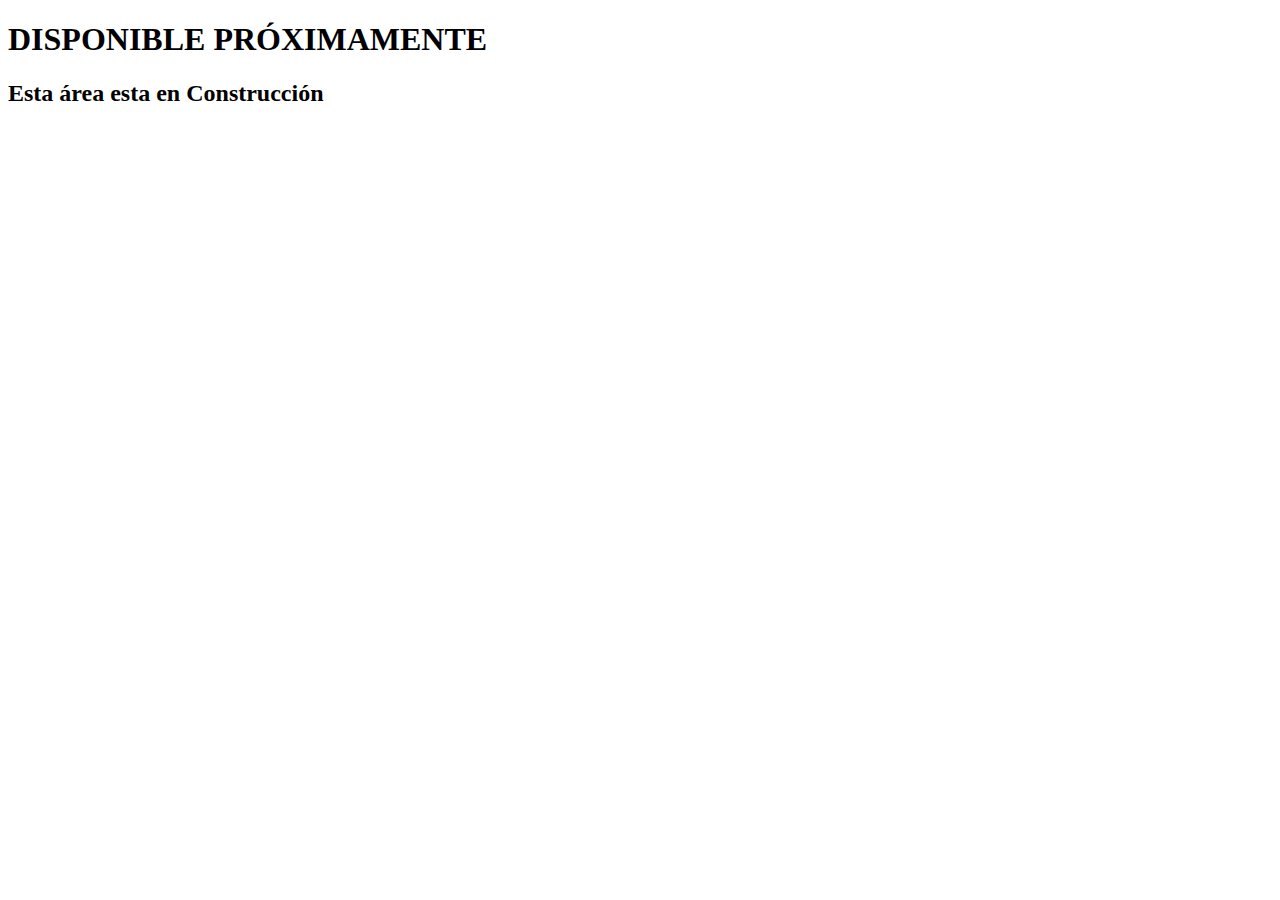
<file: pages/proximamente.html>
<!DOCTYPE html>
<html lang="en">
<head>
    <meta charset="UTF-8">
    <meta http-equiv="X-UA-Compatible" content="IE=edge">
    <meta name="viewport" content="width=device-width, initial-scale=1.0">
    <title>Proximamente</title>
</head>
<body>
    <h1>DISPONIBLE PRÓXIMAMENTE</h1>
    <h2>Esta área esta en Construcción</h2>
</body>
</html>
</file>
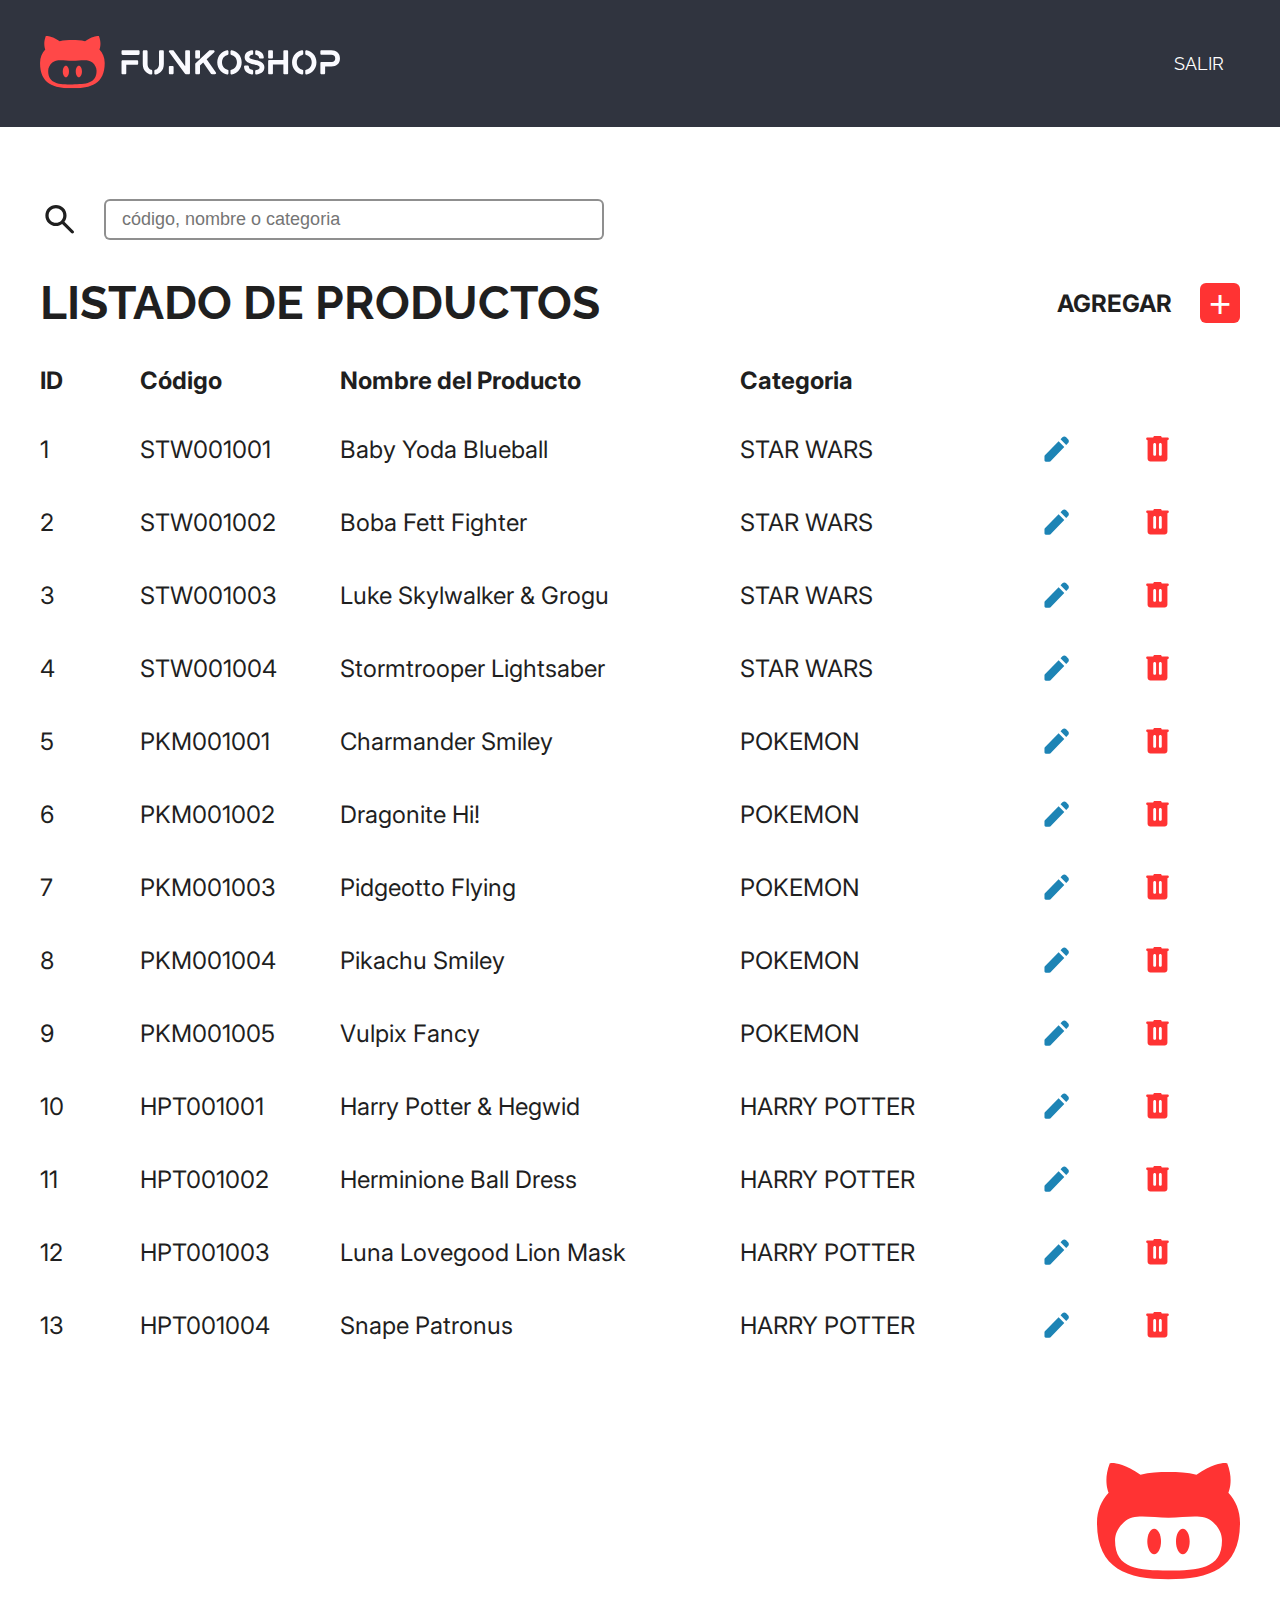
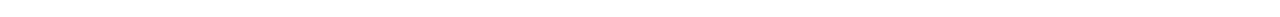
<file: pages/admin/admin.html>
<!DOCTYPE html>
<html lang="es">
<head>
    <meta charset="UTF-8">
    <meta http-equiv="X-UA-Compatible" content="IE=edge">
    <meta name="viewport" content="width=device-width, initial-scale=1.0">
    <title>Listado | Admin</title>
    <link rel="stylesheet" href="../../styles/index.css">
    <link rel="stylesheet" href="../../styles/adminStyles/admin.css">
</head>
<body>
    <header> <!--INICIO HEADER-->
        <nav class="navbar container">

            <picture class="navbar__logo">
                <a href="../../index.html">
                    <img src="../../img/branding/logo_light_horizontal.svg" alt="Logotipo" id="logo">
                </a>
            </picture>

            <ul class="navbar__menu">
                <li class="navbar__item">
                    <a href="../../index.html" class="navbar__link">SALIR</a>
                </li>
            </ul>

        </nav>
    </header><!--FINAL HEADER-->

    <main class="container main-container">
        <form class="busqueda__form">
            <button type="submit" class="busqueda__button">
                <img src="../../img/icons/search_icon.svg" alt="Icono de búsqueda">
            </button>
            <input type="text" name="busqueda"  class="busqueda__input" placeholder="código, nombre o categoria">
        </form>
        <section class="listado-container">
            <article class="listado__header">
                <h1 class="listado__title">LISTADO DE PRODUCTOS</h1>
                <div class="listado__functions">
                    <h3 class="functions__title">AGREGAR</h3>
                    <button class="functions__button">+</button>
                </div>
            </article>

            <ul class="listado__items"> 
               <li class="listado__item">
                    <p class="listado__titles">ID</p>
                    <p class="listado__titles">Código</p>
                    <p class="listado__titles">Nombre del Producto</p>
                    <p class="listado__titles">Categoria</p>
               </li>
               <li class="listado__item">
                    <p class="listado-item__text">1</p>
                    <p class="listado-item__text">STW001001</p>
                    <p class="listado-item__text">Baby Yoda Blueball</p>
                    <p class="listado-item__text">STAR WARS</p>
                    <a href="#">
                        <img src="../../img/icons/edit_pencil.svg" alt="Editar producto">
                    </a>
                    <a href="#">
                        <img src="../../img/icons/delete_trash.svg" alt="Borrar producto">
                    </a>
               </li>
               <li class="listado__item">
                    <p class="listado-item__text">2</p>
                    <p class="listado-item__text">STW001002</p>
                    <p class="listado-item__text">Boba Fett Fighter</p>
                    <p class="listado-item__text">STAR WARS</p>
                    <a href="#">
                        <img src="../../img/icons/edit_pencil.svg" alt="Editar producto">
                    </a>
                    <a href="#">
                        <img src="../../img/icons/delete_trash.svg" alt="Borrar producto">
                    </a>
               </li>
               <li class="listado__item">
                    <p class="listado-item__text">3</p>
                    <p class="listado-item__text">STW001003</p>
                    <p class="listado-item__text">Luke Skylwalker & Grogu</p>
                    <p class="listado-item__text">STAR WARS</p>
                    <a href="#">
                        <img src="../../img/icons/edit_pencil.svg" alt="Editar producto">
                    </a>
                    <a href="#">
                        <img src="../../img/icons/delete_trash.svg" alt="Borrar producto">
                    </a>
               </li>
               <li class="listado__item">
                    <p class="listado-item__text">4</p>
                    <p class="listado-item__text">STW001004</p>
                    <p class="listado-item__text">Stormtrooper Lightsaber</p>
                    <p class="listado-item__text">STAR WARS</p>
                    <a href="#">
                        <img src="../../img/icons/edit_pencil.svg" alt="Editar producto">
                    </a>
                    <a href="#">
                        <img src="../../img/icons/delete_trash.svg" alt="Borrar producto">
                    </a>
               </li>
               <li class="listado__item">
                    <p class="listado-item__text">5</p>
                    <p class="listado-item__text">PKM001001</p>
                    <p class="listado-item__text">Charmander Smiley</p>
                    <p class="listado-item__text">POKEMON</p>
                    <a href="#">
                        <img src="../../img/icons/edit_pencil.svg" alt="Editar producto">
                    </a>
                    <a href="#">
                        <img src="../../img/icons/delete_trash.svg" alt="Borrar producto">
                    </a>
               </li>
               <li class="listado__item">
                    <p class="listado-item__text">6</p>
                    <p class="listado-item__text">PKM001002</p>
                    <p class="listado-item__text">Dragonite Hi!</p>
                    <p class="listado-item__text">POKEMON</p>
                    <a href="#">
                        <img src="../../img/icons/edit_pencil.svg" alt="Editar producto">
                    </a>
                    <a href="#">
                        <img src="../../img/icons/delete_trash.svg" alt="Borrar producto">
                    </a>
               </li>
               <li class="listado__item">
                    <p class="listado-item__text">7</p>
                    <p class="listado-item__text">PKM001003</p>
                    <p class="listado-item__text">Pidgeotto Flying</p>
                    <p class="listado-item__text">POKEMON</p>
                    <a href="#">
                        <img src="../../img/icons/edit_pencil.svg" alt="Editar producto">
                    </a>
                    <a href="#">
                        <img src="../../img/icons/delete_trash.svg" alt="Borrar producto">
                    </a>
               </li>
               <li class="listado__item">
                    <p class="listado-item__text">8</p>
                    <p class="listado-item__text">PKM001004</p>
                    <p class="listado-item__text">Pikachu Smiley</p>
                    <p class="listado-item__text">POKEMON</p>
                    <a href="#">
                        <img src="../../img/icons/edit_pencil.svg" alt="Editar producto">
                    </a>
                    <a href="#">
                        <img src="../../img/icons/delete_trash.svg" alt="Borrar producto">
                    </a>
               </li>
               <li class="listado__item">
                    <p class="listado-item__text">9</p>
                    <p class="listado-item__text">PKM001005</p>
                    <p class="listado-item__text">Vulpix Fancy</p>
                    <p class="listado-item__text">POKEMON</p>
                    <a href="#">
                        <img src="../../img/icons/edit_pencil.svg" alt="Editar producto">
                    </a>
                    <a href="#">
                        <img src="../../img/icons/delete_trash.svg" alt="Borrar producto">
                    </a>
               </li>
               <li class="listado__item">
                    <p class="listado-item__text">10</p>
                    <p class="listado-item__text">HPT001001</p>
                    <p class="listado-item__text">Harry Potter & Hegwid</p>
                    <p class="listado-item__text">HARRY POTTER</p>
                    <a href="#">
                        <img src="../../img/icons/edit_pencil.svg" alt="Editar producto">
                    </a>
                    <a href="#">
                        <img src="../../img/icons/delete_trash.svg" alt="Borrar producto">
                    </a>
               </li>
               <li class="listado__item">
                    <p class="listado-item__text">11</p>
                    <p class="listado-item__text">HPT001002</p>
                    <p class="listado-item__text">Herminione Ball Dress</p>
                    <p class="listado-item__text">HARRY POTTER</p>
                    <a href="#">
                        <img src="../../img/icons/edit_pencil.svg" alt="Editar producto">
                    </a>
                    <a href="#">
                        <img src="../../img/icons/delete_trash.svg" alt="Borrar producto">
                    </a>
               </li>
               <li class="listado__item">
                    <p class="listado-item__text">12</p>
                    <p class="listado-item__text">HPT001003</p>
                    <p class="listado-item__text">Luna Lovegood Lion Mask</p>
                    <p class="listado-item__text">HARRY POTTER</p>
                    <a href="#">
                        <img src="../../img/icons/edit_pencil.svg" alt="Editar producto">
                    </a>
                    <a href="#">
                        <img src="../../img/icons/delete_trash.svg" alt="Borrar producto">
                    </a>
               </li>
               <li class="listado__item">
                    <p class="listado-item__text">13</p>
                    <p class="listado-item__text">HPT001004</p>
                    <p class="listado-item__text">Snape Patronus</p>
                    <p class="listado-item__text">HARRY POTTER</p>
                    <a href="#">
                        <img src="../../img/icons/edit_pencil.svg" alt="Editar producto">
                    </a>
                    <a href="#">
                        <img src="../../img/icons/delete_trash.svg" alt="Borrar producto">
                    </a>
               </li>
            </ul>

        </section>

    </main>

    <footer class="footer">

        <nav class="navbar container">
            <ul class="navbar__items">
                <li class="navbar__item">
                    <a class="navbar__link" href="../../pages/shop.html">SHOP</a>
                </li>
                <li class="navbar__item">
                    <a class="navbar__link" href="#">REGISTRARSE</a>
                </li>
                <li class="navbar__item">
                    <a class="navbar__link" href="#">INGRESAR</a>
                </li>
                <li class="navbar__item">
                    <a class="navbar__link" href="#">CONTACTO</a>
                </li>
            </ul>
            <picture>
                <img src="../../img/branding/isotype.svg" alt="Isotipo de la marca Funkoshop">
            </picture>
        </nav>

        <p class="footer__copy">All rights reserved 2022 - Funkoshop &copy;</p>


    </footer>

</body>
</html>
</file>
<file: styles/index.css>
@import url('https://fonts.googleapis.com/css2?family=Inter:wght@300;400;500;600;700&family=Raleway:wght@300;400;500;600;700&display=swap');

:root {
    /* Palette */
    --primary-solid: #FF3333;
    --primary-900: rgba(255, 51, 51, 0.9);
    --primary-500: rgba(255, 51, 51, 0.5);
    --primary-300: rgba(255, 51, 51, 0.3);

    --secondary-solid: #1D84B5;
    --secondary-900: rgba(29, 132, 181, 0.9);
    --secondary-500: rgba(29, 132, 181, 0.5);
    --secondary-300: rgba(29, 132, 181, 0.3);
    
    --dark-solid: #1F1F1F;
    --dark-900: rgb(31, 31, 31, 0.9);
    --dark-500: rgb(31, 31, 31, 0.5);
    --dark-300: rgb(31, 31, 31, 0.3);

    --dark-bg-solid: #30343F;
    --light-bg-solid: #FAFAFF;
    --light-font-solid: #ffffff;

    /* Tipografías */
    --base-font: "Inter", sans-serif;
    --alternative-font: "Raleway", sans-serif;

    /* Font sizes */
    --font-display: 4.6em;
    --font-jumbo: 3.8em;
    --font-xlarge: 3em;
    --font-large: 2.4em;
    --font-medium: 1.8em;
    --font-small: 1.6em;
    --font-xsmall: 1.4em;

    /* Spacings */
    --spacing-128: 12.8rem;
    --spacing-68: 6.8rem;
    --spacing-36: 3.6rem;
    --spacing-28: 2.8rem;
    --spacing-24: 2.4rem;
    --spacing-20: 2rem;
    --spacing-16: 1.6rem;
    --spacing-12: 1.2rem;
    --spacing-8: 0.8rem;
}



*,
*::after,
*::before {
    padding: 0;
    margin: 0;
    box-sizing: border-box;
}


html {
    font-size: 62.5%;
    font-family: var(--base-font);
    color: var(--dark-solid);
}


/*-----SCROLLBAR-----*/
::-webkit-scrollbar {
    width: 8px;
}

::-webkit-scrollbar-button {
    display: none;
}

::-webkit-scrollbar-corner {
    display: none;
}

::-webkit-scrollbar-thumb {
    background: rgb(158, 157, 157);
    border-radius: 8px;
}

::-webkit-scrollbar-track {
    background-color: #1f1f1f;
}

::-webkit-scrollbar-track-piece {
    background: 0 0;
}





a {
    font-family: inherit;
    text-decoration: none;
    color: inherit;
}

header, footer {
    font-family: var(--alternative-font);
    color: var(--light-font-solid);
}

p {
    font-size: var(--font-medium);
}

ul, ol {
    list-style-type: none;
}

.container {
    max-width: 1200px;
    margin: 0 auto;
}

img {
    width: 100%;  /*Normalización para que las imagenes respeten el tamaño de su contenedor y no hagan overflow*/
}

/* HEADER */

header {
    background-color: var(--dark-bg-solid);
    padding: var(--spacing-36);
    width: 100%;
}

.navbar {
    display: flex;
    justify-content: space-between;
    align-items: center;
}

.navbar__logo {
    max-width: 300px;
}

.navbar__menu {
    display: flex;
    align-items: center;
    gap: var(--spacing-20);
}

.navbar__link {
    font-size: var(--font-medium);
    display: inline-block; /*Para que los paddings esten dentro del flujo de la pagina*/
    padding: var(--spacing-8) var(--spacing-16);
    transition: background .3s ease-in-out;
    position: relative;
}

.navbar__link:hover {
    background-color: var(--primary-900);
}

.with-icon {
    display: flex;
    align-items: center;
    gap: var(--spacing-8);
}

.chevron_down {
    transition: all .3s ease-in-out;
}

.with-submenu:hover .chevron_down {
    transform: rotate(-180deg);
}

.with-submenu:hover .submenu {
    display: block;
}

.submenu {
    display: none;
    position: absolute;
    background-color: var(--dark-bg-solid);
    width: 300px;
    z-index: 4;
}


.submenu__link {
    display: block;
    padding: var(--spacing-8) var(--spacing-16);
    font-size: var(--font-medium);
    transition: background .3s ease-in-out;
}

.submenu__link:hover {
    background-color: var(--primary-900);
}


/*----- HERO ------*/


.hero {
    background-image: url("../img/funkos-banner.webp");
    padding: var(--spacing-128);
    background-size: cover;
    background-attachment: fixed;
    position: relative;
    background-position: top;
}

.hero::before {
    content: "";
    position: absolute;
    width: 100%;
    height: 100%;
    top: 0;
    left: 0;
    background: rgb(0, 0, 0, 0);
    backdrop-filter: blur(3px) brightness(.6);
}

.hero__content {
    display: flex;
    flex-direction: column;
    align-items: flex-start;
    gap: var(--spacing-20);
    position: relative;
    z-index: 2;
}

.hero__title {
    font-family: var(--alternative-font);
    font-size: var(--font-jumbo);
    color: var(--light-font-solid);
}

.hero__text {
    font-family: var(--alternative-font);
    color: var(--light-font-solid);
    font-size: var(--font-medium);
}

.hero__link {
    display: inline-block;
    font-size: var(--font-medium);
    background-color: var(--light-bg-solid);
    padding: var(--spacing-12) var(--spacing-68);
    border-radius: 50px;
    font-weight: 500;
    transition: all .3s ease-in-out;
}

.hero__link:hover {
    background-color: var(--primary-900);
    color: var(--light-font-solid);
}



/*----COLLECTIONS----*/

.collection {
    display: grid;
    grid-template-columns: repeat(2, 1fr);
    align-items: center;
    padding: var(--spacing-12) 0; 
}

.collection:nth-child(2) .collection__cover{
    order: -1;
}

.collection__content {
    display: flex;
    flex-direction: column;
    gap: var(--spacing-24);
    align-items: flex-start;
}

.collection__title {
    font-family: var(--alternative-font);
    font-size: var(--font-display);
    font-weight: 500;
}

.collection__text {
    font-family: var(--alternative-font);
    font-size: var(--font-large);
    font-weight: 300;
    padding-bottom: var(--spacing-20);
    border-bottom: 2px solid var(--primary-solid);
}

.collection__link {
    display: inline-block;
    font-size: var(--font-medium);
    background-color: var(--dark-bg-solid);
    color: var(--light-font-solid);
    padding: var(--spacing-16) var(--spacing-36);
    border-radius: 50px;
    font-weight: 500;
    transition: background .3s ease-in-out;
}


.collection__link:hover {
    background-color: var(--primary-900);
}


/*-----SLIDER-----*/

.slider {
    display: flex;
    flex-direction: column;
    gap: var(--spacing-36);
    margin: var(--spacing-68) auto;
}

.slider__title {
    font-family: var(--alternative-font);
    font-size: var(--font-display);
    text-transform: uppercase;
}

.slider__items {
    display: flex;
    gap: var(--spacing-24);
}

.card-item__content {
    display: flex;
    flex-direction: column;
    gap: var(--spacing-12);
    padding: var(--spacing-16);
}

.card-item__cover {
    display: flex;
    position: relative;
}

.card-item__tag {
    font-size: var(--font-xsmall);
    text-transform: uppercase;
    background-color: var(--primary-solid);
    color: var(--light-font-solid);
    padding: var(--spacing-8) var(--spacing-12);
    position: absolute;
    top: 0;
    right: 0;
}

.card-item__cover img {
    animation: fade .7s;
}

.card-item__img--back {
    display: none;
}

.card-item__cover:hover .card-item__img--back {
    display: block;
}

.card-item__cover:hover .card-item__img--front {
    display: none;
}

.card-item__license {
    font-size: var(--font-xsmall);
    font-weight: 500;
}

.card-item__name {
    font-size: var(--font-medium);
    font-weight: 700;
}

.card-item__price {
    font-size: var(--font-small);
}

.card-item__promo {
    font-size: var(--font-xsmall);
    color: var(--secondary-solid);
    font-weight: 700;
}



@keyframes fade {
    0% {
        opacity: 0;
    } 100% {
        opacity: 100%;
    }
}
</file>
<file: styles/adminStyles/admin.css>
:root {
    /* Palette */
    --primary-solid: #FF3333;
    --primary-900: rgba(255, 51, 51, 0.9);
    --primary-500: rgba(255, 51, 51, 0.5);
    --primary-300: rgba(255, 51, 51, 0.3);

    --secondary-solid: #1D84B5;
    --secondary-900: rgba(29, 132, 181, 0.9);
    --secondary-500: rgba(29, 132, 181, 0.5);
    --secondary-300: rgba(29, 132, 181, 0.3);
    
    --dark-solid: #1F1F1F;
    --dark-900: rgb(31, 31, 31, 0.9);
    --dark-500: rgb(31, 31, 31, 0.5);
    --dark-300: rgb(31, 31, 31, 0.3);

    --dark-bg-solid: #30343F;
    --light-bg-solid: #FAFAFF;
    --light-font-solid: #ffffff;

    /* Tipografías */
    --base-font: "Inter", sans-serif;
    --alternative-font: "Raleway", sans-serif;

    /* Font sizes */
    --font-display: 4.6em;
    --font-jumbo: 3.8em;
    --font-xlarge: 3em;
    --font-large: 2.4em;
    --font-medium: 1.8em;
    --font-small: 1.6em;
    --font-xsmall: 1.4em;

    /* Spacings */
    --spacing-128: 12.8rem;
    --spacing-68: 6.8rem;
    --spacing-36: 3.6rem;
    --spacing-28: 2.8rem;
    --spacing-24: 2.4rem;
    --spacing-20: 2rem;
    --spacing-16: 1.6rem;
    --spacing-12: 1.2rem;
    --spacing-8: 0.8rem;
}



.main-container {
    padding: var(--spacing-36) 0 var(--spacing-68) 0;
}

/*BUSQUEDA CONTAINER*/
.busqueda__form {
    padding: var(--spacing-36) 0;
    display: flex;
    flex-direction: row;
    align-items: center;
    justify-content: flex-start;
    gap: var(--spacing-24);
}

.busqueda__button {
    background: none;
    border: none;
    cursor: pointer;
    width: 4rem;
    height: 4rem;
}

.busqueda__input {
    font-size: var(--font-medium);
    font-weight: 500;
    border: 2px solid var(--dark-500);
    border-radius: 6px;
    padding: var(--spacing-8) var(--spacing-16);
    min-width: 50rem;
}

/*LISTADO*/
.listado__header {
    display: flex;
    justify-content: space-between;
    align-items: center;
}


.listado__title {
    font-family: var(--alternative-font);
    font-size: var(--font-display);
    font-weight: 700;
}

.listado__functions {
    display: flex;
    gap: var(--spacing-28);
    align-items: center;
}

.functions__title {
    font-size: var(--font-large);
    font-weight: 700;
}

.functions__button {
    cursor: pointer;
    background-color: var(--primary-solid);
    color: var(--light-font-solid);
    width: 4rem;
    height: 4rem;
    border: none;
    border-radius: 6px;
    font-size: var(--font-jumbo);
    transition: all .3s;
}

.functions__button:hover {
    filter: invert(1);
    transform: translateY(-1px);
    box-shadow: 1px 1px 5px var(--primary-900);
}



.listado__items {
    padding: var(--spacing-36) 0;
    display: flex;
    flex-direction: column;
    gap: var(--spacing-36);
}

.listado__item {
    display: grid;
    grid-template-columns: 1fr 2fr 4fr 3fr 1fr 1fr;
    justify-content: center;
    align-items: center;
}


.listado__titles {
    font-weight: 700;
    font-size: var(--font-large);
}

.listado-item__text {
    font-weight: 400;
    font-size: var(--font-large);
}


.listado__item a{
    display: inline-block;
}

.listado__item a img {
    height: 100%;
    width: auto;
    transition: .5s;
}

.listado__item a:hover img{
    filter:  brightness(.1);
    transform: translateY(-1px);
}
</file>
